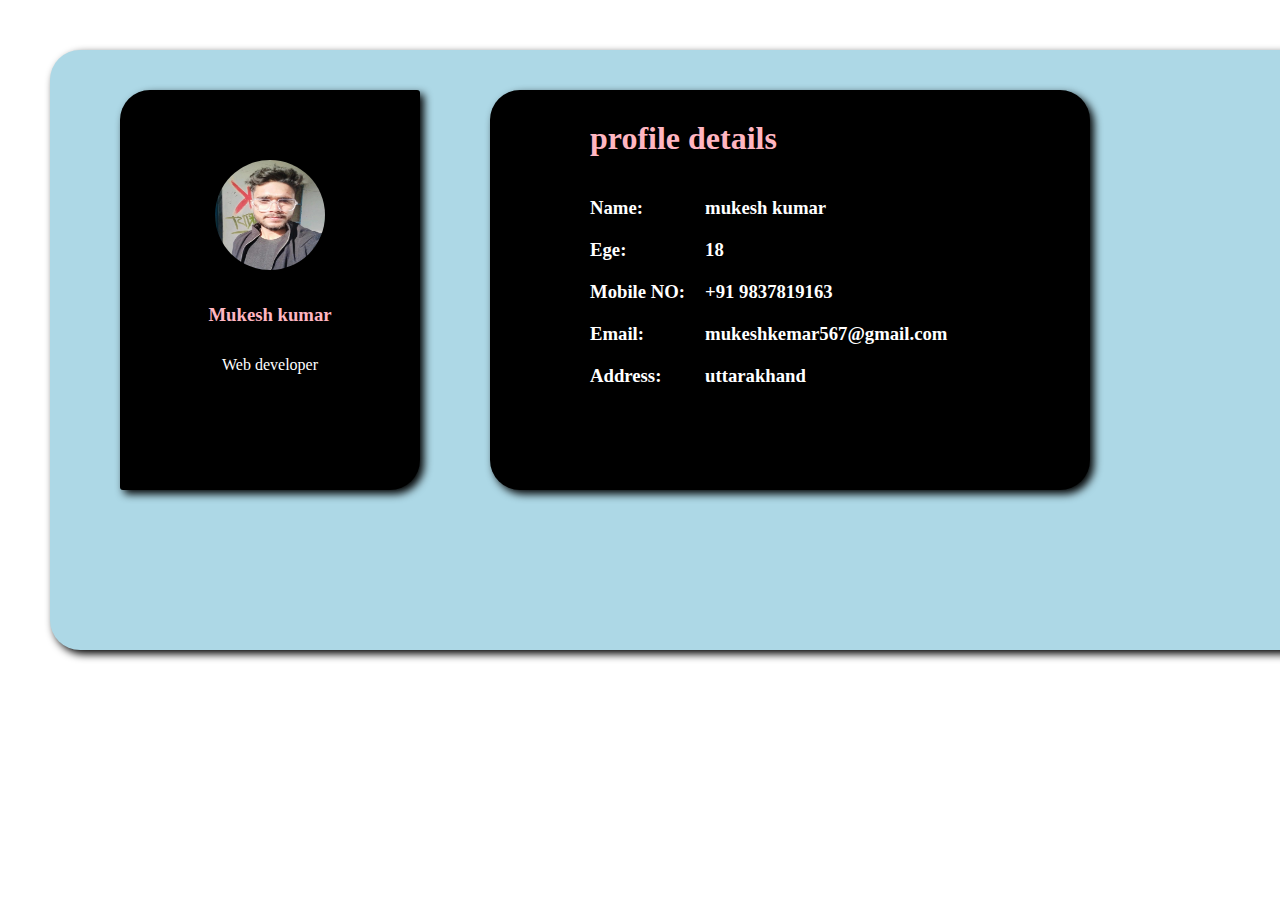
<file: index.html>
<!DOCTYPE html>

<html>

<head>
    <meta charset="utf-8">
    <meta http-equiv="X-UA-Compatible" content="IE=edge">
    <title>css practice</title>
    <meta name="description" content="">
    <meta name="viewport" content="width=device-width, initial-scale=1">

    <style>
        * {
            margin: 0px;
            padding: 0px;
            box-sizing: border-box;
        }
        
        .container {
            width: 1300px;
            height: 600px;
            box-shadow: 4px 4px 8px #000000;
            margin-left: 50px;
            display: flex;
            margin-top: 50px;
            background-color: lightblue;
            border-radius: 30px;
        }
        
        .profil {
            width: 300px;
            height: 400px;
            box-shadow: 4px 4px 8px #000000;
            margin-left: 70px;
            margin-top: 40px;
            background-color: black;
            border-radius: 30px 3px;
        }
        
        .image img {
            width: 110px;
            height: 110px;
            border-radius: 50%;
            margin-top: 30px;
            text-align: ;
        }
        
        .image h3,
        p {
            color: white;
            margin-top: 30px;
        }
        
        .image h3 {
            color: lightpink;
        }
        
        .image {
            text-align: center;
            margin-top: 40px;
        }
        
        .seco_container {
            width: 600px;
            height: 400px;
            box-shadow: 4px 4px 8px #000000;
            margin-left: 70px;
            margin-top: 40px;
            background-color: black;
            border-radius: 30px;
        }
        
        .seco_container h3 {
            color: white;
        }
        
        .seco_container h1 {
            color: lightpink;
        }
        
        .profil-con {
            display: flex;
        }
        
        .info {
            margin-left: 20px;
        }
        
        .profile {
            margin-left: 100px;
        }
        
        .hedding {
            margin-left: 100px;
            margin-top: 30px;
        }
        
        .hov:hover {
            color: lightblue;
        }
        
        .profil-con {
            margin-top: 20px;
        }
        
        .profile h3 {
            margin-top: 20px;
        }
        
        .info h3 {
            margin-top: 20px;
        }
    </style>
</head>

<body>
    <div class="container">
        <div class="profil">
            <div class="image">
                <img src="assets/images/mukesh.jpg">
                <h3 class="hov">Mukesh kumar</h3>
                <p class="hov">Web developer</p>
            </div>
        </div>
        <div class="seco_container">
            <div class="hedding">
                <h1 class="hov">profile details</h1>
            </div>
            <div class="profil-con">
                <div class="profile">
                    <h3>Name:</h3>
                    <h3>Ege:</h3>
                    <h3>Mobile NO:</h3>
                    <h3>Email:</h3>
                    <h3>Address:</h3>


                </div>
                <div class="info">
                    <h3>mukesh kumar</h3>
                    <h3>18</h3>
                    <h3>+91 9837819163</h3>
                    <h3>mukeshkemar567@gmail.com</h3>
                    <h3>uttarakhand</h3>
                </div>
            </div>


        </div>

</body>

</html>
</file>
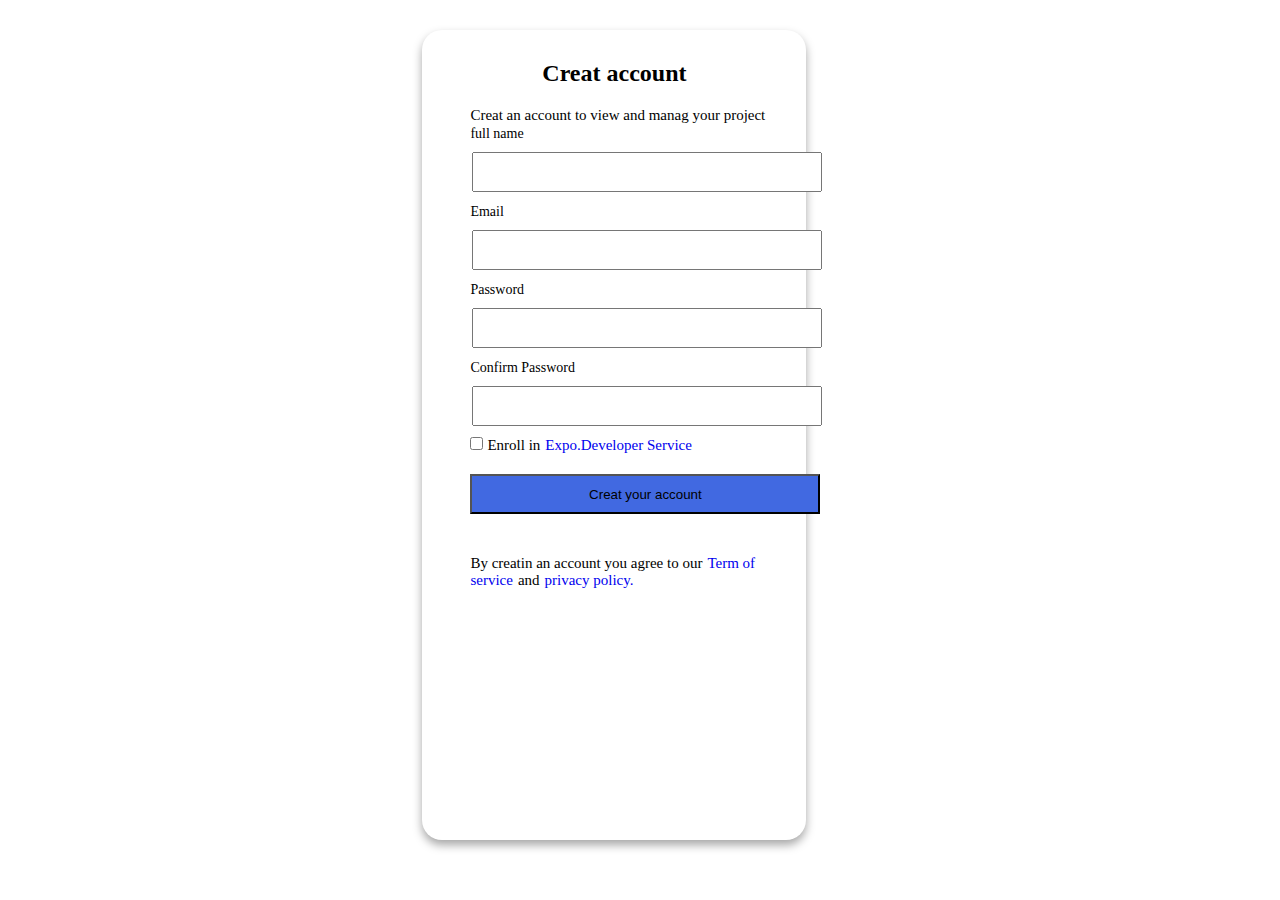
<file: creat accout.html>
<!DOCTYPE html>
<html>

<head>
    <meta charset="utf-8">
    <meta name="viewport" content="width=device-width, initial-scale=1">
    <title>creat account</title>
    <style>
        * {
            margin: 0;
            padding: 0;
            box-sizing: border-box;
        }
        
        .creat {
            margin-left: 33%;
            width: 30vw;
            height: 90vh;
            margin-top: 30px;
            border-radius: 20px;
            box-shadow: rgba(0, 0, 0, 0.35)0px 5px 10px;
        }
        
        .a {
            height: 40px;
            width: 350px;
            margin: 10px;
            margin-left: 50px;
        }
        
        .b {
            margin-left: 48px;
            font-size: 14px;
        }
        
        h2 {
            text-align: center;
            margin: 20px;
            padding-top: 30px;
        }
        
        .tik-button {
            margin-left: 48px;
        }
        
        .check {
            font-size: 15px;
        }
        
        a {
            text-decoration: none;
            margin: 5px;
        }
        
        a:hover {
            text-decoration: underline;
        }
        
        p {
            margin-left: 48px;
            font-size: 15px;
            margin-top: 20px;
            width: 400px;
        }
        
        .gap {
            height: 1px;
            width: 100%;
            color: white;
            background-color: white;
            margin-top: 20px;
        }
        
        .button {
            width: 350px;
            background-color: royalblue;
            text-align: center;
            margin-left: 48px;
            height: 40px;
            margin-top: 20px;
            text-decoration: none;
        }
    </style>
</head>

<body>
    <div class="creat">
        <form>
            <h2>
                Creat account
            </h2>
            <p>Creat an account to view and manag your project</p>
            <div>
                <label class="b" for="comment">full name</label>
                <input class="a" type="text" id="username" name="username">

            </div>
            <div>
                <label class="b" for="comment">Email</label>
                <input class="a" type="text" name="Email">
            </div>
            <div>
                <label class="b" for="comment">Password</label>
                <input class="a" type="text" name="password">

            </div>
            <div>
                <label class="b" for="comment"> Confirm Password</label>
                <input class="a" type="text" name="password">

            </div>
            <div>
                <input class="tik-button" type="checkbox" id="subscribe" name="subscribe" value="yes">
                <label class="check" for="term">Enroll in<a href="#">Expo.Developer Service</a></label>
            </div>
        </form>
        <div>
            <button class="button" type="button">Creat your account</button>

        </div>
        <div class="gap"></div>
        <div>
            <p>By creatin an account you agree to our<a href="#">Term of service</a>and<a href="#">privacy policy.</a></p>
        </div>
    </div>

</body>

</html>
</file>
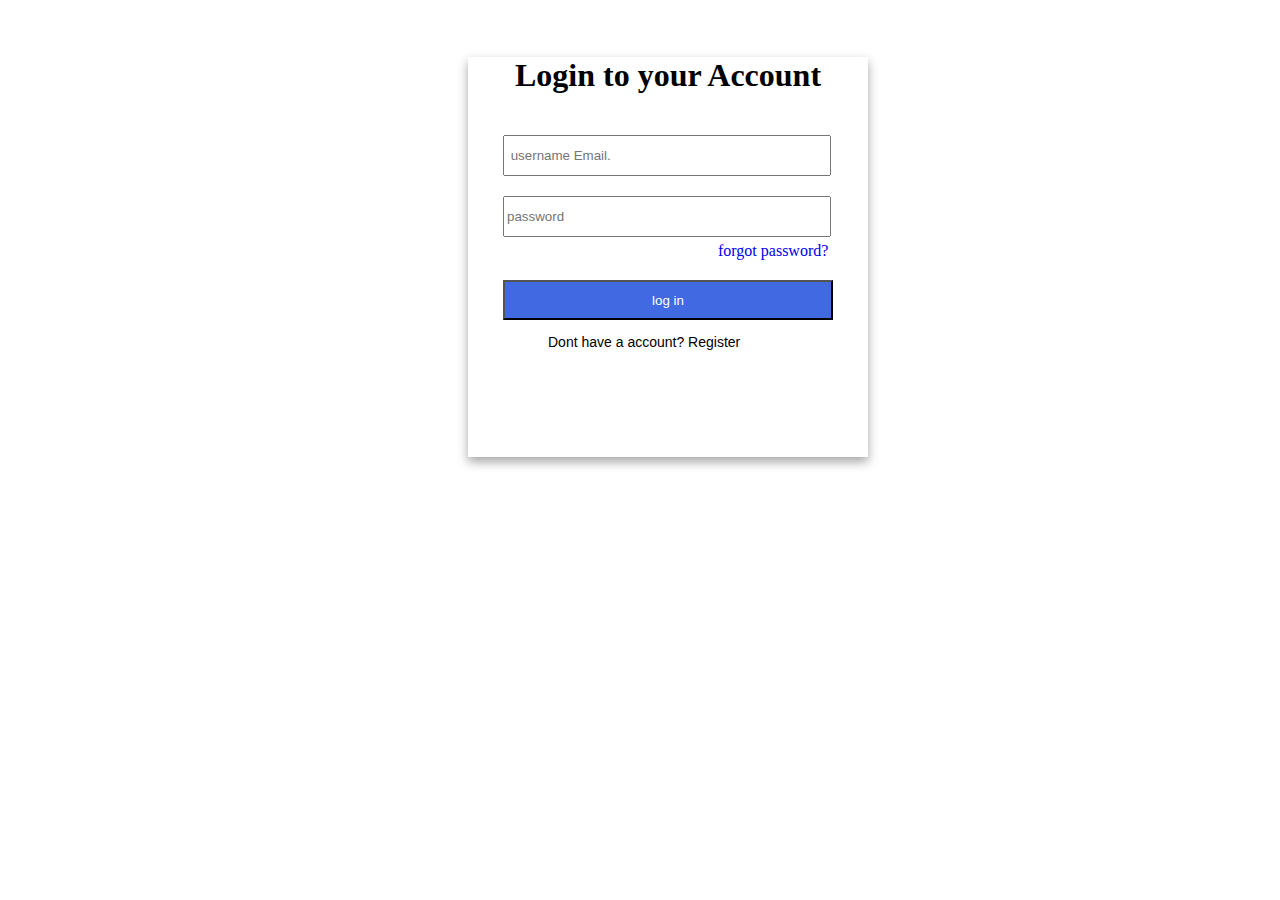
<file: login.html>
<!DOCTYPE html>
<html>
<head>
	<meta charset="utf-8">
	<meta name="viewport" content="width=device-width, initial-scale=1">
	<title>login</title>
	<style>
		.log{
			height: 400px;
			width: 400px;
			box-shadow:rgba(0, 0, 0, 0.35)0px 5px 10px ;
		    margin-left: 460px;
		    margin-top: 57px;
		}

	
		.log h1{
			text-align: center;
		} 
         input{
            height: 35px;
            width: 320px;
            margin-left: 35px;
            margin-top: 20px;


        }
         
       .forgot{
       	margin-left: 250px;
       	text-decoration: none;
         margin-top:5px;

       }
       .forgot a{
       	text-decoration: none;
       }
       .login{
       	text-align: center;
       	margin-top: 20px;

       }
       .login button{
       	background-color: royalblue;
         color: white;
         width: 330px;
         height: 40px;
       }
       .space{
       	width: 100%;
       	background-color: lightgray;
       	height: 2px;
       	margin-top: 20px;
       }
       .term{
       }
       .term a{
       	text-decoration: none;
       	color:black;
       	font-family: sans-serif;

       }
    .term p{
    	font-size: 14px;
    	font-family: sans-serif;
    	margin-left: 80px;
    }


	</style>

</head>
<body>
	<div class="log">
		<div class="logo">
			<h1>Login to your Account</h1>
		</div>
		<div class="form">
			<form> 
				     <input type="text" name="username" placeholder=" username Email.">
				     <input type="text" name="password" placeholder="password">
				   <div class="forgot">
				     <a href="#">forgot password?</a>
                </div>
                <div class="login">
			     	<button type="submit">log in</button>
			     </div>
			</form>
		</div>
		<div class="term">
			
			<p>Dont have a account?
			<a href="#">Register</a>
		</p>

		</div>
	</div>

</body>
</html>
</file>
